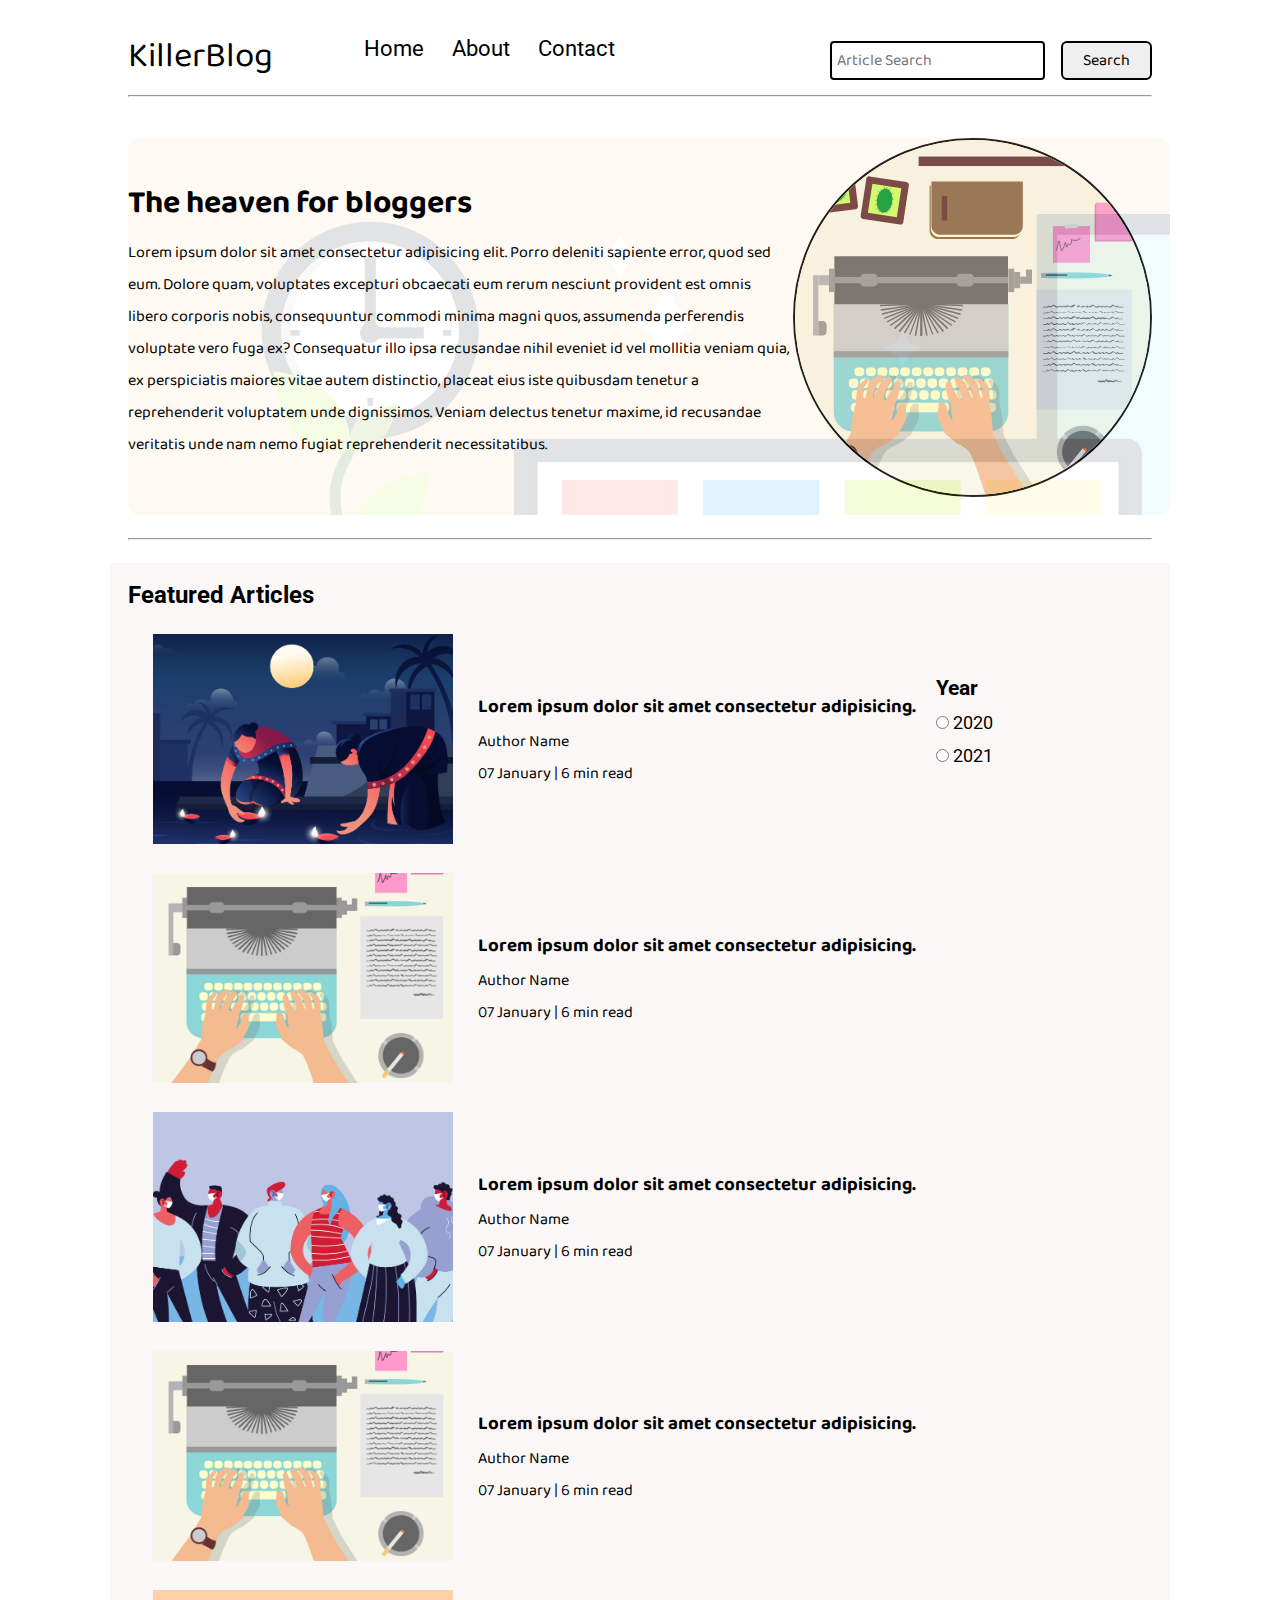
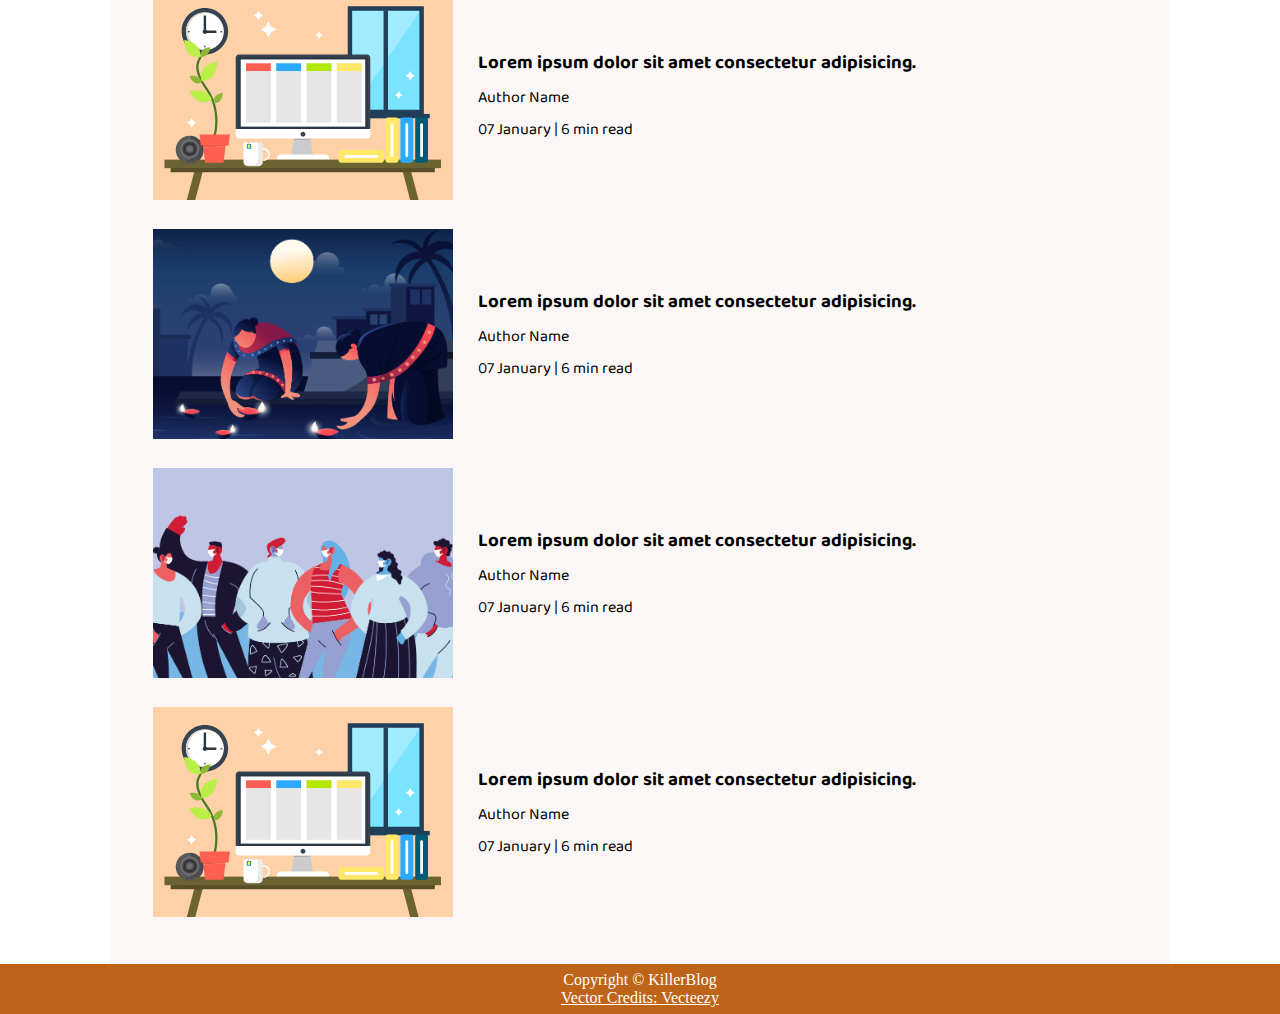
<file: index.html>
<!DOCTYPE html>
<html lang="en">
  <head>
    <meta charset="UTF-8" />
    <meta name="viewport" content="width=device-width, initial-scale=1.0" />
    <link rel="stylesheet" href="css/utils.css" />
    <link rel="stylesheet" href="css/style.css" />
    <link rel="stylesheet" href="css/mobile.css" />
    <title>KillerBlog</title>
  </head>

  <body>
    <nav class="navigation max-width-1 m-auto">
      <div class="nav-left">
        <a href="/index.html">
          <span>KillerBlog</span>
        </a>
        <ul>
          <li><a href="/index.html">Home</a></li>
          <li><a href="#">About</a></li>
          <li><a href="/contact.html">Contact</a></li>
        </ul>
      </div>
      <div class="nav-right">
        <form action="/search.html" method="get">
          <input
            class="form-input"
            type="text"
            name="query"
            placeholder="Article Search"
          />
          <button class="btn">Search</button>
        </form>
      </div>
    </nav>
    <div class="max-width-1 m-auto">
      <hr />
    </div>
    <div class="m-auto content max-width-1 my-2">
      <div class="content-left">
        <h1>The heaven for bloggers</h1>
        <p>
          Lorem ipsum dolor sit amet consectetur adipisicing elit. Porro
          deleniti sapiente error, quod sed eum. Dolore quam, voluptates
          excepturi obcaecati eum rerum nesciunt provident est omnis libero
          corporis nobis, consequuntur commodi minima magni quos, assumenda
          perferendis voluptate vero fuga ex? Consequatur illo ipsa recusandae
          nihil eveniet id vel mollitia veniam quia, ex perspiciatis maiores
          vitae autem distinctio, placeat eius iste quibusdam tenetur a
          reprehenderit voluptatem unde dignissimos. Veniam delectus tenetur
          maxime, id recusandae veritatis unde nam nemo fugiat reprehenderit
          necessitatibus.
        </p>
      </div>
      <div class="content-right">
        <img src="img/home.svg" alt="iBlog" />
      </div>
    </div>

    <div class="max-width-1 m-auto">
      <hr />
    </div>
    <div class="home-articles max-width-1 m-auto font2">
      <h2>Featured Articles</h2>
      <div class="year-box adjust-year">
        <div>
          <h3>Year</h3>
        </div>
        <div><input type="radio" name="year" id="" /> 2020</div>
        <div><input type="radio" name="year" id="" /> 2021</div>
      </div>
      <div class="home-article">
        <div class="home-article-img">
          <img src="img/3.png" alt="article" />
        </div>
        <div class="home-article-content font1">
          <a href="/blogpost.html">
            <h3>Lorem ipsum dolor sit amet consectetur adipisicing.</h3>
          </a>

          <div>Author Name</div>
          <span>07 January | 6 min read</span>
        </div>
      </div>
      <div class="home-article">
        <div class="home-article-img">
          <img src="img/1.png" alt="article" />
        </div>
        <div class="home-article-content font1">
          <a href="/blogpost.html">
            <h3>Lorem ipsum dolor sit amet consectetur adipisicing.</h3>
          </a>

          <div>Author Name</div>
          <span>07 January | 6 min read</span>
        </div>
      </div>
      <div class="home-article">
        <div class="home-article-img">
          <img src="img/2.png" alt="article" />
        </div>
        <div class="home-article-content font1">
          <a href="/blogpost.html">
            <h3>Lorem ipsum dolor sit amet consectetur adipisicing.</h3>
          </a>

          <div>Author Name</div>
          <span>07 January | 6 min read</span>
        </div>
      </div>
      <div class="home-article">
        <div class="home-article-img">
          <img src="img/1.png" alt="article" />
        </div>
        <div class="home-article-content font1">
          <a href="/blogpost.html">
            <h3>Lorem ipsum dolor sit amet consectetur adipisicing.</h3>
          </a>

          <div>Author Name</div>
          <span>07 January | 6 min read</span>
        </div>
      </div>
      <div class="home-article">
        <div class="home-article-img">
          <img src="img/11.svg" alt="article" />
        </div>
        <div class="home-article-content font1">
          <a href="/blogpost.html">
            <h3>Lorem ipsum dolor sit amet consectetur adipisicing.</h3>
          </a>

          <div>Author Name</div>
          <span>07 January | 6 min read</span>
        </div>
      </div>
      <div class="home-article">
        <div class="home-article-img">
          <img src="img/3.png" alt="article" />
        </div>
        <div class="home-article-content font1">
          <a href="/blogpost.html">
            <h3>Lorem ipsum dolor sit amet consectetur adipisicing.</h3>
          </a>

          <div>Author Name</div>
          <span>07 January | 6 min read</span>
        </div>
      </div>
      <div class="home-article">
        <div class="home-article-img">
          <img src="img/2.png" alt="article" />
        </div>
        <div class="home-article-content font1">
          <a href="/blogpost.html">
            <h3>Lorem ipsum dolor sit amet consectetur adipisicing.</h3>
          </a>

          <div>Author Name</div>
          <span>07 January | 6 min read</span>
        </div>
      </div>
      <div class="home-article">
        <div class="home-article-img">
          <img src="img/11.svg" alt="article" />
        </div>
        <div class="home-article-content font1">
          <a href="/blogpost.html">
            <h3>Lorem ipsum dolor sit amet consectetur adipisicing.</h3>
          </a>

          <div>Author Name</div>
          <span>07 January | 6 min read</span>
        </div>
      </div>
    </div>

    <div class="footer">
      <p>Copyright &copy; KillerBlog</p>
      <a href="https://www.vecteezy.com/free-vector/typewriter"
        >Vector Credits: Vecteezy</a
      >
    </div>
  </body>
</html>
</file>
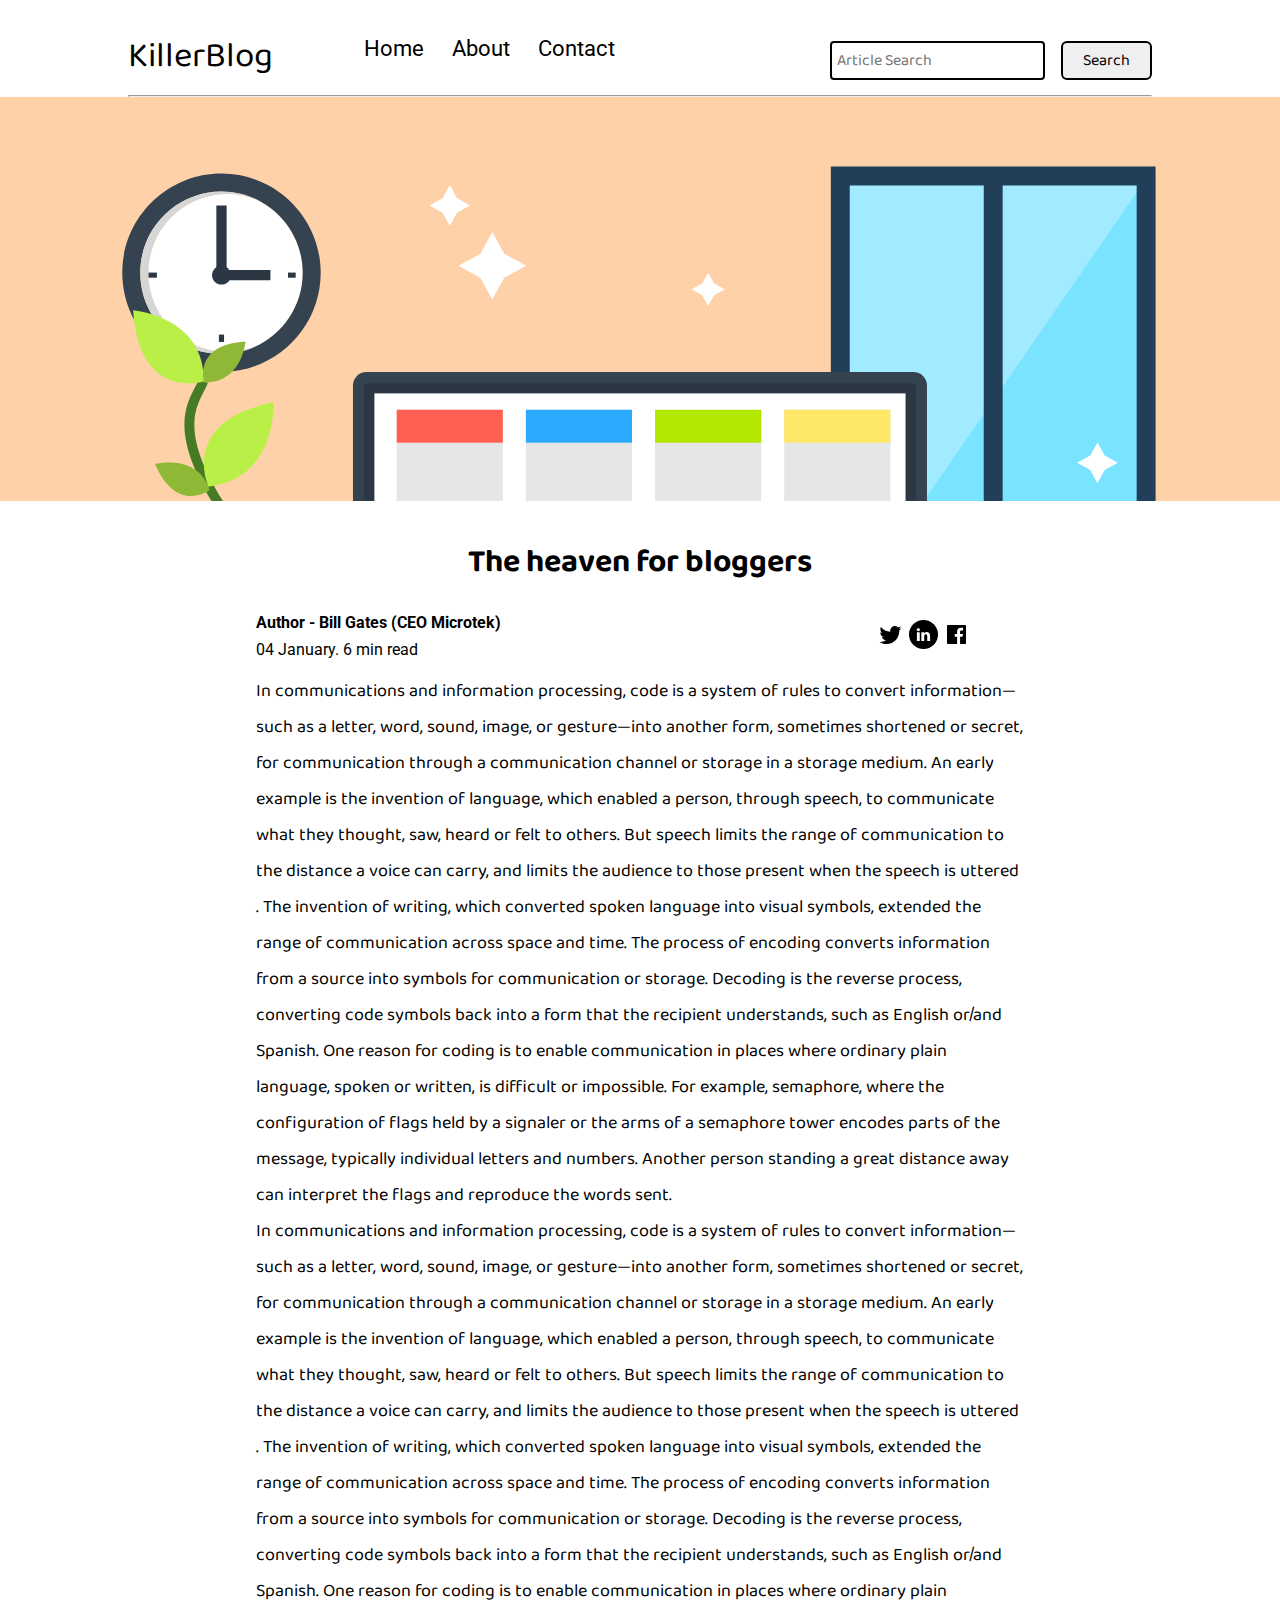
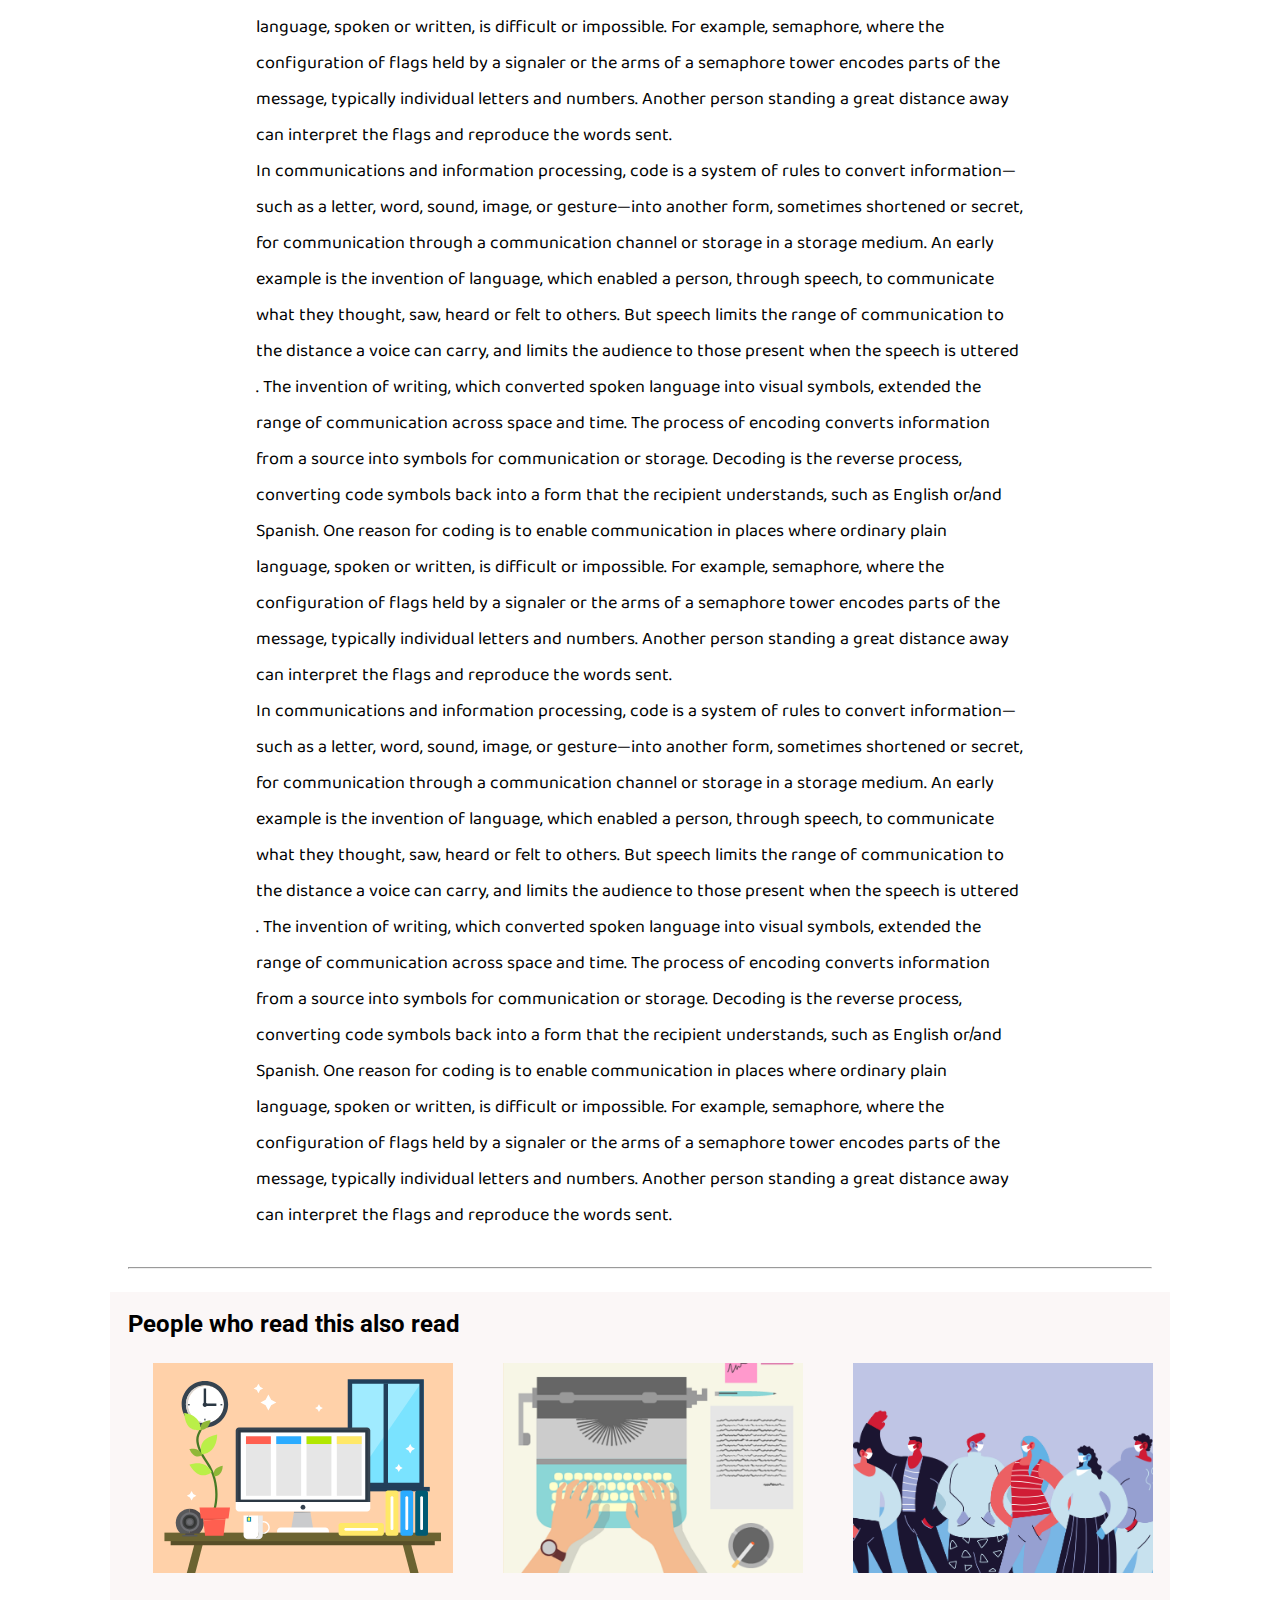
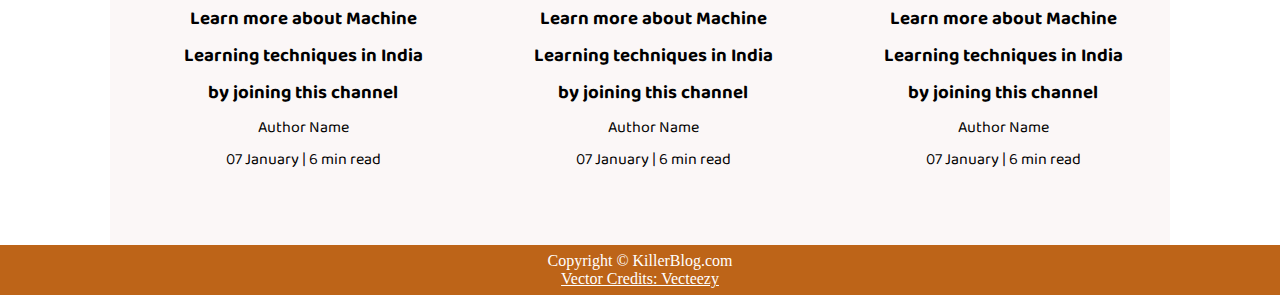
<file: blogpost.html>
<!DOCTYPE html>
<html lang="en">
<head>
    <meta charset="UTF-8">
    <meta name="viewport" content="width=device-width, initial-scale=1.0">
    <link rel="stylesheet" href="css/utils.css">
    <link rel="stylesheet" href="css/style.css">
    <link rel="stylesheet" href="css/blogpost.css">
    <link rel="stylesheet" href="css/mobile.css">
    <title>KillerBlog</title>
</head>
<body>
    <nav class="navigation max-width-1 m-auto">
        <div class="nav-left">
            <a href="/">
                <span>KillerBlog</span>
            </a>
            <ul>
                <li><a href="/">Home</a></li>
                <li><a href="#">About</a></li>
                <li><a href="/contact.html">Contact</a></li>
            </ul>
        </div>
        <div class="nav-right">
            <form action="/search.html" method="get">
                <input class="form-input" type="text" name="query" placeholder="Article Search">
                <button class="btn">Search</button>
            </form>

        </div>

    </nav>
    <div class="max-width-1 m-auto">
        <hr>
    </div>
    <div class="post-img">
        <img src="img/11.svg" alt="">
    </div>
    <div class="m-auto blog-post-content max-width-2 m-auto my-2">
        <h1 class="font1">The heaven for bloggers</h1>
        <div class="blogpost-meta">
            <div class="author-info">
                <div>
                <b>
                  Author - Bill Gates (CEO Microtek)
                </b>
                </div>
                <div>04 January. 6 min read</div>
            </div>
            <div class="social">
                <svg width="29" height="29" class="hk"><path d="M22.05 7.54a4.47 4.47 0 0 0-3.3-1.46 4.53 4.53 0 0 0-4.53 4.53c0 .35.04.7.08 1.05A12.9 12.9 0 0 1 5 6.89a5.1 5.1 0 0 0-.65 2.26c.03 1.6.83 2.99 2.02 3.79a4.3 4.3 0 0 1-2.02-.57v.08a4.55 4.55 0 0 0 3.63 4.44c-.4.08-.8.13-1.21.16l-.81-.08a4.54 4.54 0 0 0 4.2 3.15 9.56 9.56 0 0 1-5.66 1.94l-1.05-.08c2 1.27 4.38 2.02 6.94 2.02 8.3 0 12.86-6.9 12.84-12.85.02-.24 0-.43 0-.65a8.68 8.68 0 0 0 2.26-2.34c-.82.38-1.7.62-2.6.72a4.37 4.37 0 0 0 1.95-2.51c-.84.53-1.81.9-2.83 1.13z"></path></svg>

                <svg style="background: black;
                border-radius: 21px;" width="29" height="29" viewBox="0 0 29 29" fill="none" class="hk"><path d="M5 6.36C5 5.61 5.63 5 6.4 5h16.2c.77 0 1.4.61 1.4 1.36v16.28c0 .75-.63 1.36-1.4 1.36H6.4c-.77 0-1.4-.6-1.4-1.36V6.36z"></path><path fill-rule="evenodd" clip-rule="evenodd" d="M10.76 20.9v-8.57H7.89v8.58h2.87zm-1.44-9.75c1 0 1.63-.65 1.63-1.48-.02-.84-.62-1.48-1.6-1.48-.99 0-1.63.64-1.63 1.48 0 .83.62 1.48 1.59 1.48h.01zM12.35 20.9h2.87v-4.79c0-.25.02-.5.1-.7.2-.5.67-1.04 1.46-1.04 1.04 0 1.46.8 1.46 1.95v4.59h2.87v-4.92c0-2.64-1.42-3.87-3.3-3.87-1.55 0-2.23.86-2.61 1.45h.02v-1.24h-2.87c.04.8 0 8.58 0 8.58z" fill="#fff"></path></svg>

                <svg width="29" height="29" class="hk"><path d="M23.2 5H5.8a.8.8 0 0 0-.8.8V23.2c0 .44.35.8.8.8h9.3v-7.13h-2.38V13.9h2.38v-2.38c0-2.45 1.55-3.66 3.74-3.66 1.05 0 1.95.08 2.2.11v2.57h-1.5c-1.2 0-1.48.57-1.48 1.4v1.96h2.97l-.6 2.97h-2.37l.05 7.12h5.1a.8.8 0 0 0 .79-.8V5.8a.8.8 0 0 0-.8-.79"></path></svg>

            </div>
        </div>
         <p class="font1">In communications and information processing, code is a system of rules to convert information—such as a letter, word, sound, image, or gesture—into another form, sometimes shortened or secret, for communication through a communication channel or storage in a storage medium. An early example is the invention of language, which enabled a person, through speech, to communicate what they thought, saw, heard or felt to others. But speech limits the range of communication to the distance a voice can carry, and limits the audience to those present when the speech is uttered . The invention of writing, which converted spoken language into visual symbols, extended the range of communication across space and time.

            The process of encoding converts information from a source into symbols for communication or storage. Decoding is the reverse process, converting code symbols back into a form that the recipient understands, such as English or/and Spanish.
            
            One reason for coding is to enable communication in places where ordinary plain language, spoken or written, is difficult or impossible. For example, semaphore, where the configuration of flags held by a signaler or the arms of a semaphore tower encodes parts of the message, typically individual letters and numbers. Another person standing a great distance away can interpret the flags and reproduce the words sent.</p>
         <p class="font1">In communications and information processing, code is a system of rules to convert information—such as a letter, word, sound, image, or gesture—into another form, sometimes shortened or secret, for communication through a communication channel or storage in a storage medium. An early example is the invention of language, which enabled a person, through speech, to communicate what they thought, saw, heard or felt to others. But speech limits the range of communication to the distance a voice can carry, and limits the audience to those present when the speech is uttered . The invention of writing, which converted spoken language into visual symbols, extended the range of communication across space and time.

            The process of encoding converts information from a source into symbols for communication or storage. Decoding is the reverse process, converting code symbols back into a form that the recipient understands, such as English or/and Spanish.
            
            One reason for coding is to enable communication in places where ordinary plain language, spoken or written, is difficult or impossible. For example, semaphore, where the configuration of flags held by a signaler or the arms of a semaphore tower encodes parts of the message, typically individual letters and numbers. Another person standing a great distance away can interpret the flags and reproduce the words sent.</p>
         <p class="font1">In communications and information processing, code is a system of rules to convert information—such as a letter, word, sound, image, or gesture—into another form, sometimes shortened or secret, for communication through a communication channel or storage in a storage medium. An early example is the invention of language, which enabled a person, through speech, to communicate what they thought, saw, heard or felt to others. But speech limits the range of communication to the distance a voice can carry, and limits the audience to those present when the speech is uttered . The invention of writing, which converted spoken language into visual symbols, extended the range of communication across space and time.

            The process of encoding converts information from a source into symbols for communication or storage. Decoding is the reverse process, converting code symbols back into a form that the recipient understands, such as English or/and Spanish.
            
            One reason for coding is to enable communication in places where ordinary plain language, spoken or written, is difficult or impossible. For example, semaphore, where the configuration of flags held by a signaler or the arms of a semaphore tower encodes parts of the message, typically individual letters and numbers. Another person standing a great distance away can interpret the flags and reproduce the words sent.</p>
         <p class="font1">In communications and information processing, code is a system of rules to convert information—such as a letter, word, sound, image, or gesture—into another form, sometimes shortened or secret, for communication through a communication channel or storage in a storage medium. An early example is the invention of language, which enabled a person, through speech, to communicate what they thought, saw, heard or felt to others. But speech limits the range of communication to the distance a voice can carry, and limits the audience to those present when the speech is uttered . The invention of writing, which converted spoken language into visual symbols, extended the range of communication across space and time.

            The process of encoding converts information from a source into symbols for communication or storage. Decoding is the reverse process, converting code symbols back into a form that the recipient understands, such as English or/and Spanish.
            
            One reason for coding is to enable communication in places where ordinary plain language, spoken or written, is difficult or impossible. For example, semaphore, where the configuration of flags held by a signaler or the arms of a semaphore tower encodes parts of the message, typically individual letters and numbers. Another person standing a great distance away can interpret the flags and reproduce the words sent.</p>
    </div>

    <div class="max-width-1 m-auto"><hr></div>
    <div class="home-articles max-width-1 m-auto font2">
        <h2>People who read this also read</h2>
        <div class="row">

       
        <div class="home-article more-post">
            <div class="home-article-img">
                <img src="img/11.svg" alt="article">
            </div>
            <div class="home-article-content font1 center">
                <a href="/blogpost.html"><h3>Learn more about Machine Learning techniques in India by joining this channel</h3></a>
                
                <div>Author Name</div>
                <span>07 January | 6 min read</span>
            </div>
        </div>
        <div class="home-article more-post">
            <div class="home-article-img">
                <img src="img/1.png" alt="article">
            </div>
            <div class="home-article-content font1 center">
                <a href="/blogpost.html"><h3>Learn more about Machine Learning techniques in India by joining this channel</h3></a>
                
                <div>Author Name</div>
                <span>07 January | 6 min read</span>
            </div>
        </div>
        <div class="home-article more-post">
            <div class="home-article-img">
                <img src="img/2.png" alt="article">
            </div>
            <div class="home-article-content font1 center">
                <a href="/blogpost.html"><h3>Learn more about Machine Learning techniques in India by joining this channel</h3></a>
                
                <div>Author Name</div>
                <span>07 January | 6 min read</span>
            </div>
        </div>
        
    </div>
    </div>

    <div class="footer">
        <p>Copyright &copy; KillerBlog.com </p>
         <a href="https://www.vecteezy.com/free-vector/typewriter">Vector Credits: Vecteezy</a> 
    </div>
</body>
</html>
</file>
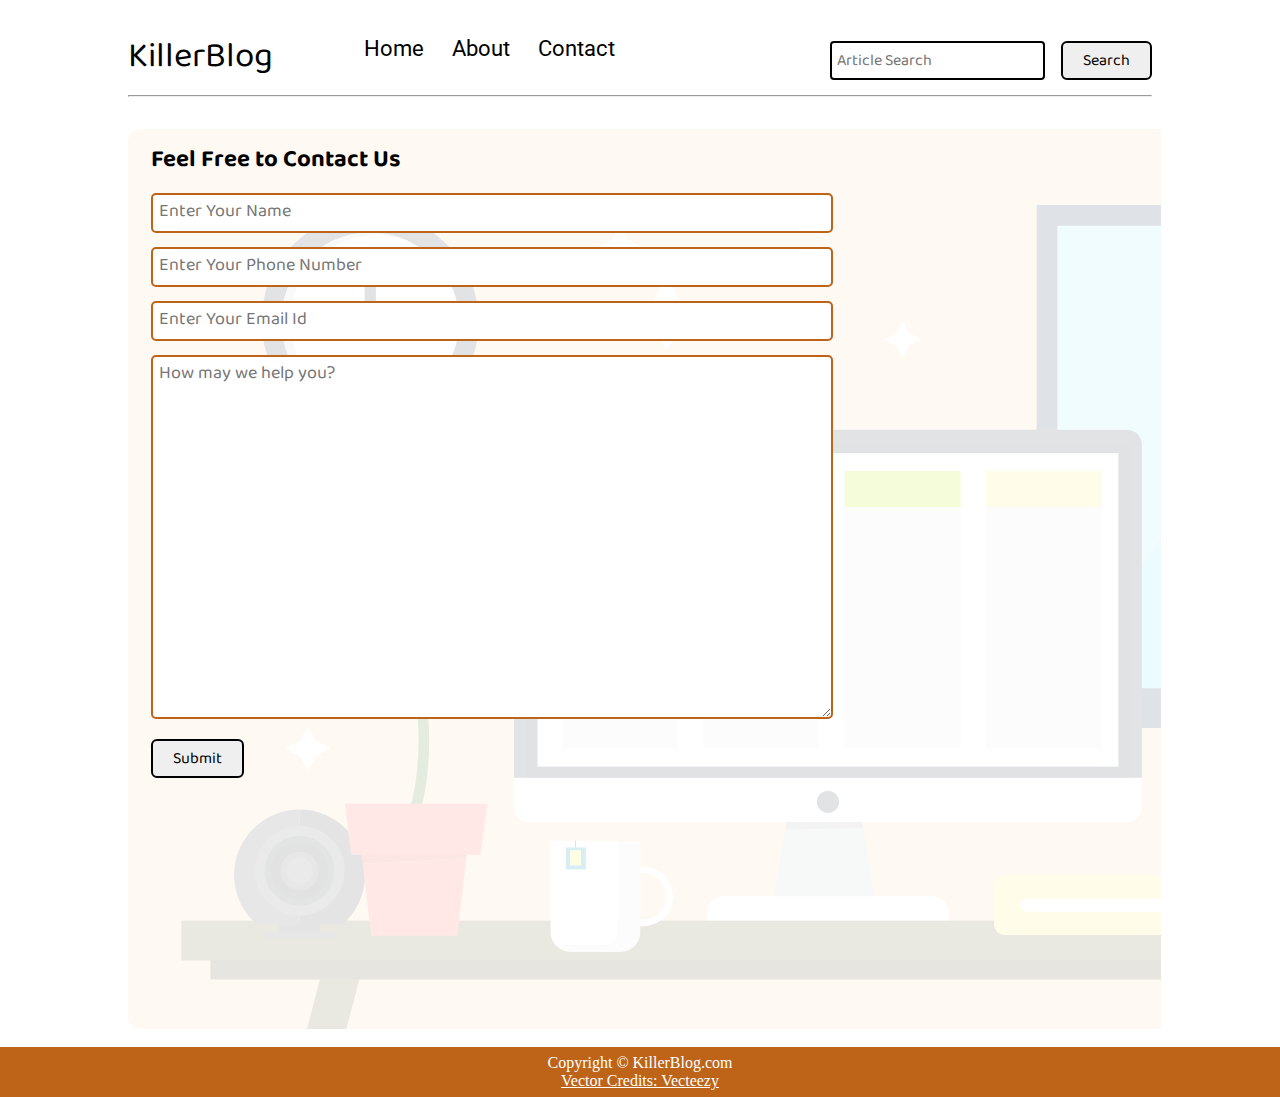
<file: contact.html>
<!DOCTYPE html>
<html lang="en">
<head>
    <meta charset="UTF-8">
    <meta name="viewport" content="width=device-width, initial-scale=1.0">
    <link rel="stylesheet" href="css/utils.css">
    <link rel="stylesheet" href="css/style.css">
    <link rel="stylesheet" href="css/contact.css">
    <link rel="stylesheet" href="css/mobile.css">
    <title>KillerBlog</title>
</head>
<body>
    <nav class="navigation max-width-1 m-auto">
        <div class="nav-left">
            <a href="/">
                <span>KillerBlog</span>
            </a>
            <ul>
                <li><a href="/">Home</a></li>
                <li><a href="#">About</a></li>
                <li><a href="/contact.html">Contact</a></li>
            </ul>
        </div>
        <div class="nav-right">
            <form action="/search.html" method="get">
                <input class="form-input" type="text" name="query" placeholder="Article Search">
                <button class="btn">Search</button>
            </form>

        </div>

    </nav>
    <div class="max-width-1 m-auto">
        <hr>
    </div>
    <div class="contact-content font1 max-width-1 m-auto">
        <div class="max-width-1 m-auto mx-1">
            <h2>Feel Free to Contact Us</h2>
            <div class="contact-form">
                <div class="form-box">
                    <input type="text" placeholder="Enter Your Name">
                </div>
                <div class="form-box">
                    <input type="text" placeholder="Enter Your Phone Number">
                </div>
                <div class="form-box">
                    <input type="text" placeholder="Enter Your Email Id">
                </div>
                <div class="form-box">
                    <textarea name="" id="" cols="30" rows="10" placeholder="How may we help you?"></textarea>
                </div>
                <div class="form-box">
                    <button class="btn">Submit</button>
                </div>

            </div>
        </div>

    </div>
 

   

    <div class="footer">
        <p>Copyright &copy; KillerBlog.com </p>
         <a href="https://www.vecteezy.com/free-vector/typewriter">Vector Credits: Vecteezy</a> 
    </div>
</body>
</html>
</file>
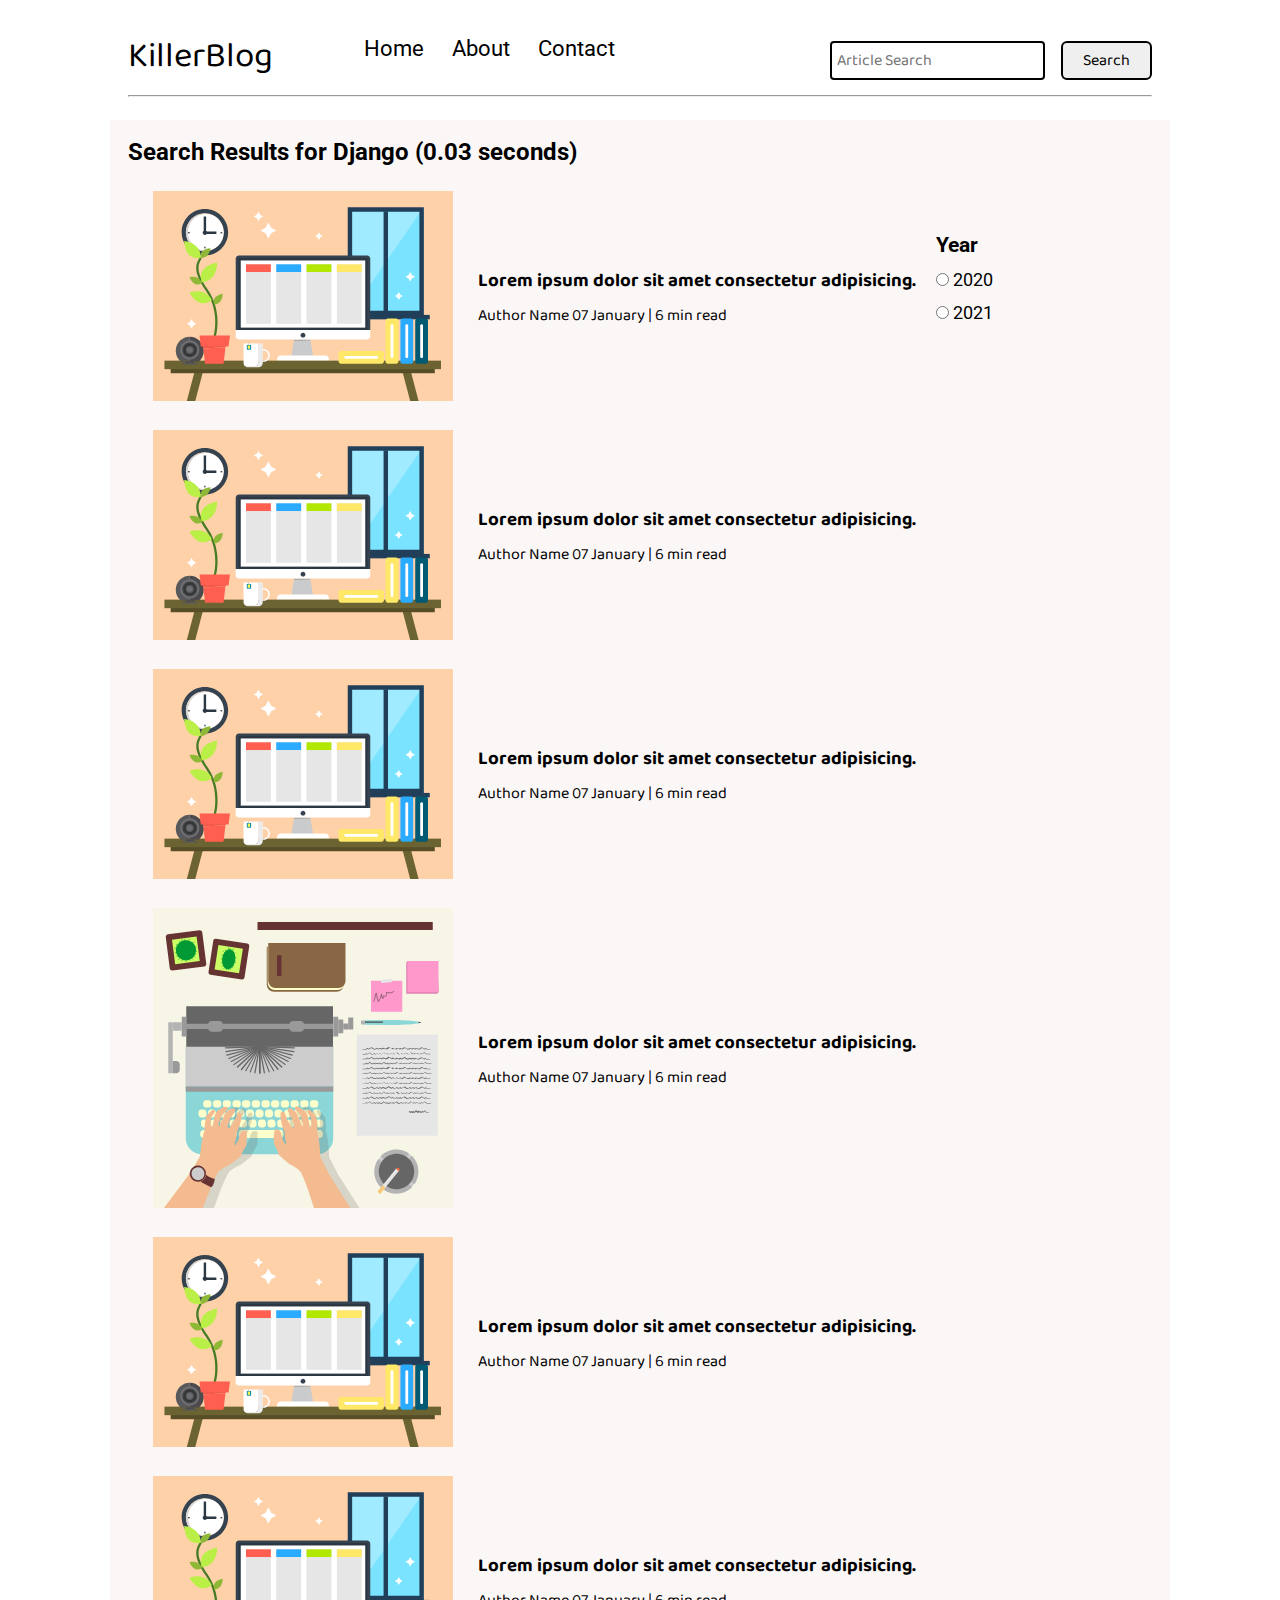
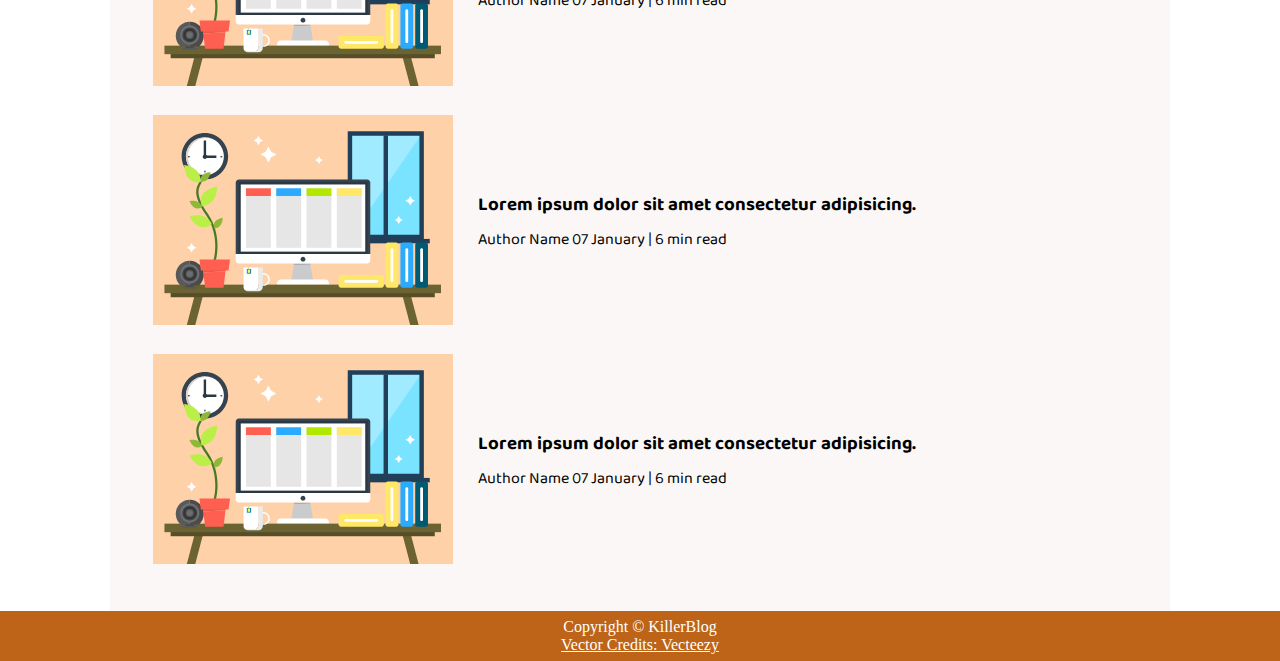
<file: search.html>
<!DOCTYPE html>
<html lang="en">
<head>
    <meta charset="UTF-8">
    <meta name="viewport" content="width=device-width, initial-scale=1.0">
    <link rel="stylesheet" href="css/utils.css">
    <link rel="stylesheet" href="css/style.css">
    <link rel="stylesheet" href="css/mobile.css">
    <title>KillerBlog</title>
</head>
<body>
    <nav class="navigation max-width-1 m-auto">
        <div class="nav-left">
            <a href="/">
                <span>KillerBlog</span>
            </a>
            <ul>
                <li><a href="/">Home</a></li>
                <li><a href="#">About</a></li>
                <li><a href="/contact.html">Contact</a></li>
            </ul>
        </div>
        <div class="nav-right">
            <form action="/search.html" method="get">
                <input class="form-input" type="text" name="query" placeholder="Article Search">
                <button class="btn">Search</button>
            </form>

        </div>

    </nav>
 

    <div class="max-width-1 m-auto"><hr></div>
    <div class="home-articles max-width-1 m-auto font2">
        
        <h2>Search Results for Django (0.03 seconds)</h2>
        <div class="year-box adjust-year">
            <div>
                <h3>Year </h3>
            </div>
            <div>
                <input type="radio" name="year" id=""> 2020
            </div>
            <div>
                <input type="radio" name="year" id=""> 2021
            </div>
        </div>
        <div class="home-article">
            <div class="home-article-img">
                <img src="img/11.svg" alt="article">
            </div>
            <div class="home-article-content font1">
                <a href="/blogpost.html"><h3>Lorem ipsum dolor sit amet consectetur adipisicing.</h3></a>
                
                <span>Author Name</span>
                <span>07 January | 6 min read</span>
            </div>
        </div>
        <div class="home-article">
            <div class="home-article-img">
                <img src="img/11.svg" alt="article">
            </div>
            <div class="home-article-content font1">
                <a href="/blogpost.html"><h3>Lorem ipsum dolor sit amet consectetur adipisicing.</h3></a>
                
                <span>Author Name</span>
                <span>07 January | 6 min read</span>
            </div>
        </div>
        <div class="home-article">
            <div class="home-article-img">
                <img src="img/11.svg" alt="article">
            </div>
            <div class="home-article-content font1">
                <a href="/blogpost.html"><h3>Lorem ipsum dolor sit amet consectetur adipisicing.</h3></a>
                
                <span>Author Name</span>
                <span>07 January | 6 min read</span>
            </div>
        </div>
        <div class="home-article">
            <div class="home-article-img">
                <img src="img/home.svg" alt="article">
            </div>
            <div class="home-article-content font1">
                <a href="/blogpost.html"><h3>Lorem ipsum dolor sit amet consectetur adipisicing.</h3></a>
                
                <span>Author Name</span>
                <span>07 January | 6 min read</span>
            </div>
        </div>
        <div class="home-article">
            <div class="home-article-img">
                <img src="img/11.svg" alt="article">
            </div>
            <div class="home-article-content font1">
                <a href="/blogpost.html"><h3>Lorem ipsum dolor sit amet consectetur adipisicing.</h3></a>
                
                <span>Author Name</span>
                <span>07 January | 6 min read</span>
            </div>
        </div>
        <div class="home-article">
            <div class="home-article-img">
                <img src="img/11.svg" alt="article">
            </div>
            <div class="home-article-content font1">
                <a href="/blogpost.html"><h3>Lorem ipsum dolor sit amet consectetur adipisicing.</h3></a>
                
                <span>Author Name</span>
                <span>07 January | 6 min read</span>
            </div>
        </div>
        <div class="home-article">
            <div class="home-article-img">
                <img src="img/11.svg" alt="article">
            </div>
            <div class="home-article-content font1">
                <a href="/blogpost.html"><h3>Lorem ipsum dolor sit amet consectetur adipisicing.</h3></a>
                
                <span>Author Name</span>
                <span>07 January | 6 min read</span>
            </div>
        </div>
        <div class="home-article">
            <div class="home-article-img">
                <img src="img/11.svg" alt="article">
            </div>
            <div class="home-article-content font1">
                <a href="/blogpost.html"><h3>Lorem ipsum dolor sit amet consectetur adipisicing.</h3></a>
                
                <span>Author Name</span>
                <span>07 January | 6 min read</span>
            </div>
        </div>
         
    </div>

    <div class="footer">
        <p>Copyright &copy; KillerBlog </p>
         <a href="https://www.vecteezy.com/free-vector/typewriter">Vector Credits: Vecteezy</a> 
    </div>
</body>
</html>
</file>
<file: css/utils.css>
@import url("https://fonts.googleapis.com/css2?family=Roboto&display=swap");
@import url("https://fonts.googleapis.com/css2?family=Baloo+Bhaina+2:wght@500&display=swap");
:root { 
  --main-bg-color: #bd6418;
  --font1: "Baloo Bhaina 2", cursive;
  --font2: "Roboto", sans-serif;
}

.center{
  text-align: center
}

.font1 {
  font-family: var(--font1);
}
.font2 {
  font-family: var(--font2);
}

.max-width-1 {
  max-width: 80vw;
}

.max-width-2 {
  max-width: 60vw;
}

.m-auto {
  margin: auto;
}

.mx-1{
  margin-left: 23px;
  margin-right: 23px;
}

.my-2{
  margin-top: 32px;
  margin-bottom: 32px;
}

.btn {
  padding: 0px 20px;
  padding-top: 3px;
  border: 2px solid black;
  border-radius: 6px;
  font-family: var(--font1);
  font-size: 16px;
  cursor: pointer;
  transition: all 0.3s ease-in-out;
}

.btn:hover {
  color: white;
  background: var(--main-bg-color);
}

.form-input {
  padding: 0px 5px;
  padding-top: 3px;
  font-size: 16px;
  border: 2px solid black;
  border-radius: 4px;
  margin: 0 13px;
  font-family: var(--font1);
}

.form-box input, textarea{
  width: 52vw;
  padding: 0px 6px;
  margin: 7px 0;
  font-size: 18px;
  font-family: var(--font1);
  border: 2px solid var(--main-bg-color);
    border-radius: 5px;
}
</file>
<file: css/style.css>
* {
  margin: 0;
  padding: 0; 
}

.navigation {
  margin-top: 25px;
  font-family: var(--font1);
  display: flex;
  justify-content: space-between;
  align-items: center;
}

.nav-left {
  display: flex;
}

.nav-left span {
  font-size: 35px;
  padding-top: 10px;
}

.nav-left ul {
  display: flex;
  align-items: center;
  margin: 0 77px;
  font-size: 22px;
  padding-bottom: 23px;
}

.nav-left ul li {
  list-style: none;
  margin: 0 14px;
  font-family: var(--font2);
  transition: all 0.3s ease-in-out;
}

.nav-left ul li a {
  text-decoration: none;
  color: black;
}

.nav-left ul li a:hover {
  color: var(--main-bg-color);
  font-weight: bolder;
}

.nav-left a {
  text-decoration: none;
  color: black;
}

.content {
  height: 100%;
  display: flex;
  margin-top: 32px;
  padding: 9px;
  position: relative;
}

.content::after {
  content: "";
  background-image: url("../img/11.svg");
  position: absolute;
  width: 100%;
  height: inherit;
  opacity: 0.15;
  border-radius: 12px;
}

.content-left {
  font-family: var(--font1);
  display: flex;
  flex-direction: column;
  justify-content: center;
  z-index: 1;
}

.content-right {
  display: flex;
  align-items: center;
  justify-content: center;
}

.content-right img {
  height: 355px;
  border: 2px solid black;
  border-radius: 200px;
}

.home-articles {
  padding: 18px;
  background-color: rgb(248, 239, 239, 0.5);
  margin-top: 23px;
  position: relative;
}

.year-box {
  position: absolute;  
  right: 0px;
  top: 100px;
  width: 234px;
  height: 255px;
  font-size: 18px;
}

.year-box div {
  margin: 12px 0px;
}

.home-article {
  display: flex;
  margin: 25px;
}

.home-article img {
  width: 300px;
}

.home-article-content {
  align-self: center;
  padding: 25px;
}

.home-article-content a {
  text-decoration: none;
  color: black;
}
/* .home-articles{} */
.footer {
  height: 50px;
  background-color: var(--main-bg-color);
  display: flex;
  align-items: center;
  justify-content: center;
  color: white;
  flex-direction: column;
}

.footer a {
  color: white;
}
</file>
<file: css/mobile.css>
@media screen and (max-width: 1200px) {
  .navigation {
    flex-direction: column;
    margin-bottom: 23px;
  }

  .nav-left {
    flex-direction: column;
    text-align: center;
  }

  .content-right {
    display: none;
  }

  .home-article {
    flex-direction: column;
  }

  .home-article-img {
    text-align: center;
  }

  .year-box {
    top: 25px;
    left: 60vw;
    font-size: 11px;
    display: flex;
  }

  .year-box div {
    padding: 0 3px;
    margin: 0;
  }

  .home-article img {
    width: 70vw;
  }
  .form-input {
    width: 50%;
  }
  .form-box input,
  textarea {
    width: 66vw;
  }
  .row {
    flex-direction: column;
  }
  .social {
    padding: 0;
  }
  .post-img {
    height: auto;
  }
  .adjust-year {
    position: static;
    height: auto;
    padding: 12px 0px;
    display: flex;
    justify-content: flex-end;
    width: 100%;
  }
}
</file>
<file: css/blogpost.css>
.post-img{
    height: 404px;
    overflow: hidden; 
}
.post-img img{
    width: 100%;
}
.blog-post-content{
    /* background-color: rebeccapurple; */
}
.blog-post-content h1{
    text-align: center;
}
.blog-post-content p{
    font-size: 18px; 
}

.row{
    display: flex;
}
.more-post{
    flex-direction: column; 
    align-items: center;
}
.blogpost-meta{ 
    display: flex;
    justify-content: space-between;
}

.author-info{
    margin: 12px 0;
}
.author-info div{
    padding: 4px 0px;
    font-family: var(--font2);
}
.social{
    padding-right: 53px;
    align-self: center;
    cursor: pointer;
}
</file>
<file: css/contact.css>
.contact-content{  
    height: 100vh;
    margin-top: 32px;
    padding: 9px;
    position: relative; 
    overflow: hidden;
  }
  
  .contact-content::after {
    content: "";
    background-image: url("../img/11.svg");
    position: absolute;
    top:0;
    width: 100%;
    height: inherit;
    opacity: 0.15;
    border-radius: 12px;
    z-index: -1;
  }
</file>
